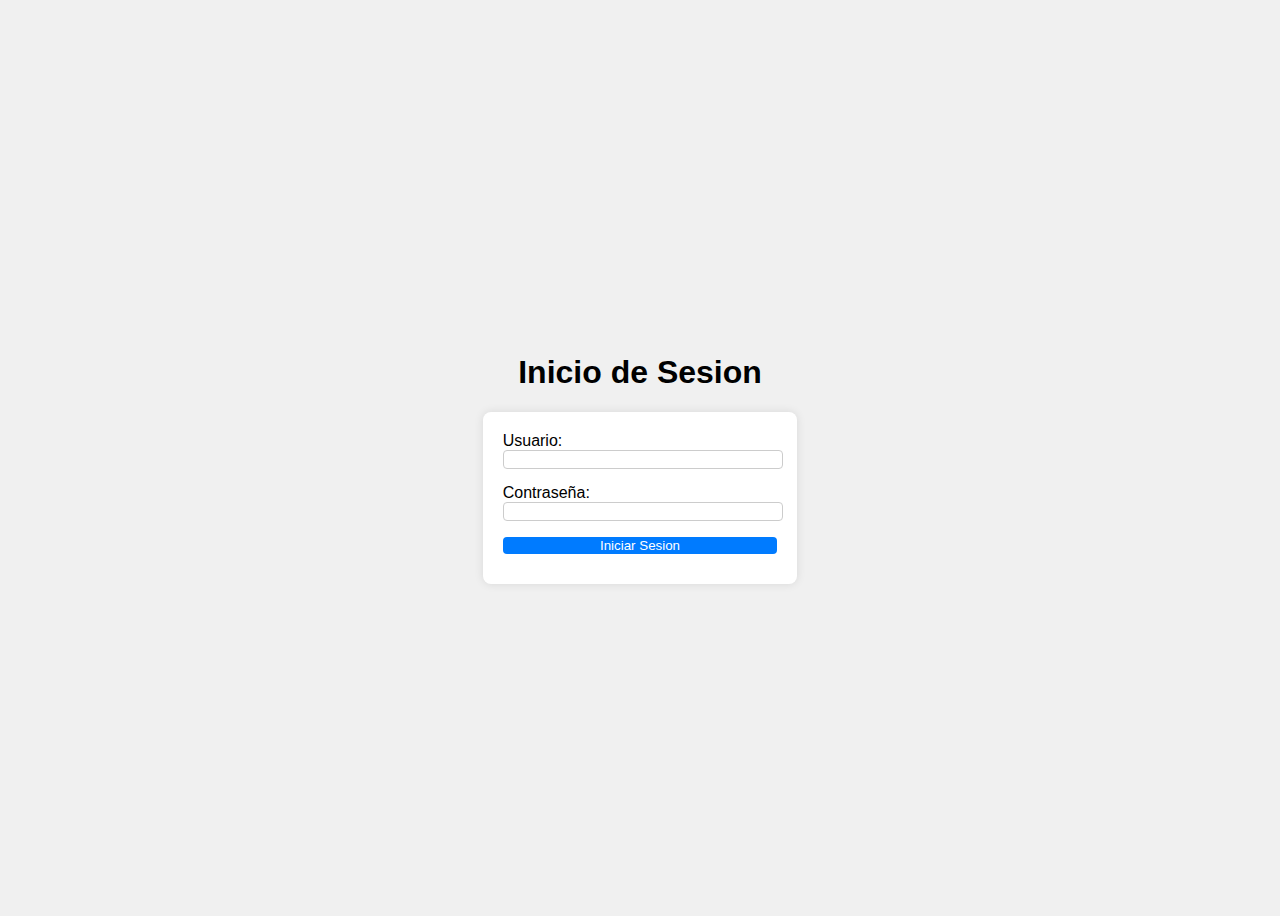
<file: index.html>
<!DOCTYPE html>
<html lang="en">
<head>
    <meta charset="UTF-8">
    <meta name="viewport" content="width=device-width, initial-scale=1.0">
    <title>Document</title>
    <script src="funciones.js"></script>
    <link rel="stylesheet" href="estilos.css">
</head>
<body>
    <h1>Inicio de Sesion</h1>
    <form class= "login "action="encuesta.html" onsubmit="return validar()">
        <label for="">Usuario: <input type="text" id="usuario" required></label>
        <label for="">Contraseña: <input type="password" id="password" required></label>
        <button type="submit"> Iniciar Sesion </button>
    </form>
</body>
</html>
</file>
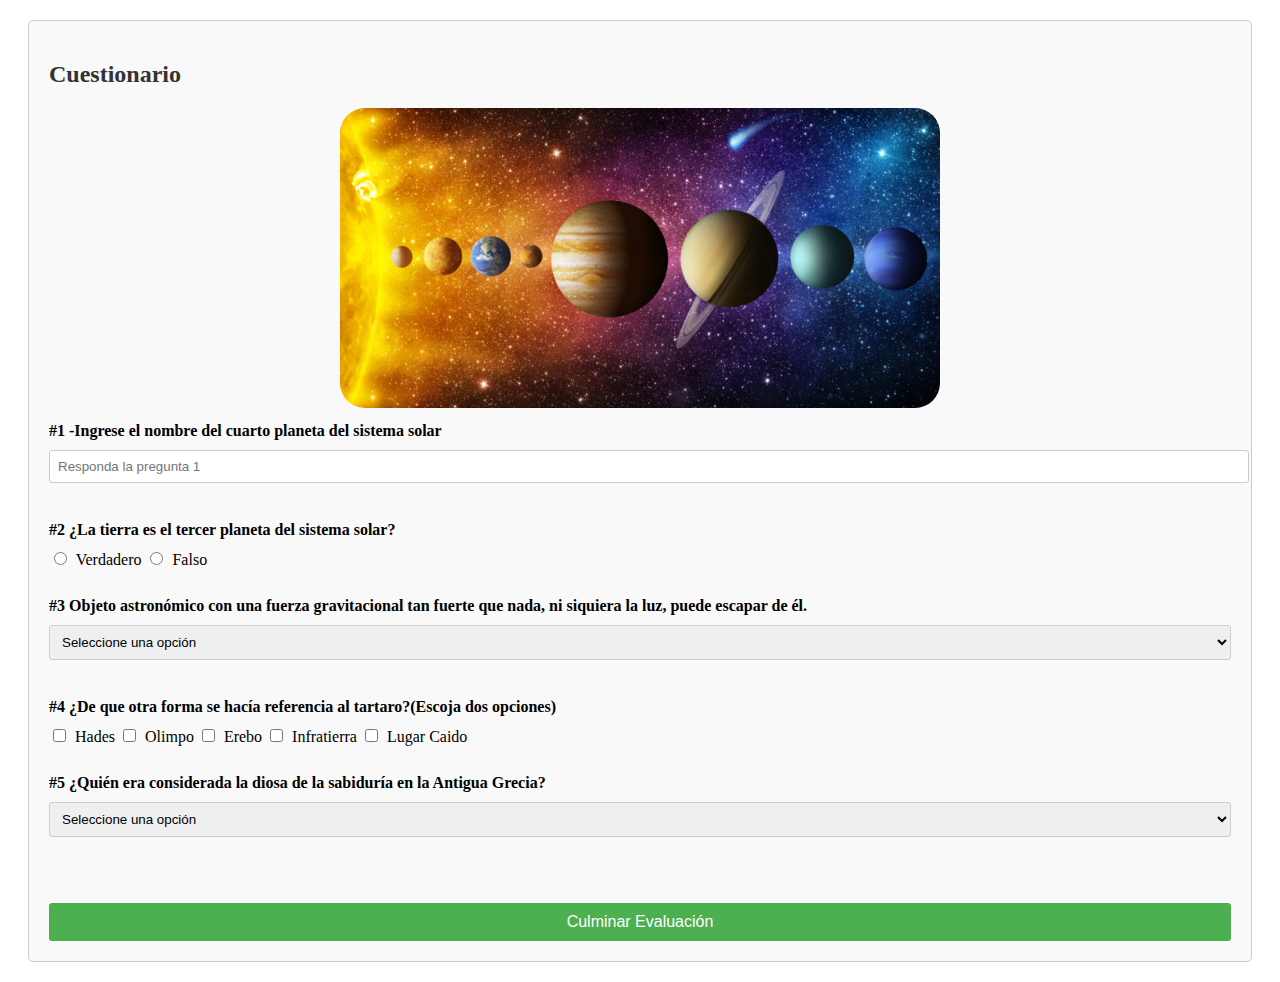
<file: cuestionario.html>
<!DOCTYPE html>
<html lang="en">
<head>
    <meta charset="UTF-8">
    <meta name="viewport" content="width=device-width, initial-scale=1.0">
    <title>Cuestionario</title>
    <link rel="stylesheet" href="css/estilo_cuestionario.css">
</head>
<body>
    <form id="form-cuestionario">
        <h2>Cuestionario</h2>
        <center><img src="img/sistema-solar-e1564771406947-800x400.jpg" alt="Sistema Solar"></center>
        <label for="pregunta1">#1 -Ingrese el nombre del cuarto planeta del sistema solar</label>
        <input type="text" id="pregunta1" name="pregunta1" placeholder="Responda la pregunta 1"><br>
        <span class="error-message hidden" id="error-pregunta1">Esta pregunta es requerida</span>

        <label>#2 ¿La tierra es el tercer planeta del sistema solar?</label>
        <input type="radio" id="pregunta2-verdadero" name="pregunta2" value="Verdadero"> Verdadero
        <input type="radio" id="pregunta2-falso" name="pregunta2" value="Falso"> Falso
        <span class="error-message hidden" id="error-pregunta2">Esta pregunta es requerida</span><br><br>

        <label for="pregunta3">#3 Objeto astronómico con una fuerza gravitacional tan fuerte que nada, ni siquiera la luz, puede escapar de él. </label>
        <select id="pregunta3" name="pregunta3">
            <option value="">Seleccione una opción</option>
            <option value="opcion1">Andromeda</option>
            <option value="opcion2">Agujero negro</option>
            <option value="opcion3">Orion</option>
        </select>
        <span class="error-message hidden" id="error-pregunta3">Esta pregunta es requerida</span><br>

        <label>#4 ¿De que otra forma se hacía referencia al tartaro?(Escoja dos opciones)</label>
        <input type="checkbox" id="pregunta4-opcion1" name="pregunta4" value="Opción 1"> Hades
        <input type="checkbox" id="pregunta4-opcion2" name="pregunta4" value="Opción 2"> Olimpo
        <input type="checkbox" id="pregunta4-opcion3" name="pregunta4" value="Opción 3"> Erebo
        <input type="checkbox" id="pregunta4-opcion4" name="pregunta4" value="Opción 4"> Infratierra
        <input type="checkbox" id="pregunta4-opcion5" name="pregunta4" value="Opción 5"> Lugar Caido
        <span class="error-message hidden" id="error-pregunta4">Esta pregunta es requerida</span><br><br>

        <label for="pregunta5">#5 ¿Quién era considerada la diosa de la sabiduría en la Antigua Grecia?</label>
        <select id="pregunta5" name="pregunta5">
            <option value="">Seleccione una opción</option>
            <option value="opcion1">Hera</option>
            <option value="opcion2">Atenea</option>
            <option value="opcion3">Hestia</option>
            <option value="opcion4">Romia</option>
            <option value="opcion5">Nemesis</option>
            <option value="opcion6">Hebe</option>
            <option value="opcion7">Afrodita</option>
        </select>
        <span class="error-message hidden" id="error-pregunta5">Esta pregunta es requerida</span><br><br>

        <button type="submit">Culminar Evaluación</button>
    </form>

    <!-- Sección para mostrar los resultados y respuestas del cuestionario -->
    <div id="resultado" class="hidden">
        <center>
            <h2>Resultado</h2>
            <img src="img/OIP.jpg" alt="">
            <p id="resultado-texto"></p>
        </center>
    </div>

    <div id="respuestas" class="hidden">
        <h2>Respuestas del Cuestionario</h2>
        <p id="respuestas-texto"></p>
    </div>

    <script src="java/cuestionario.js"></script>
</body>
</html>
</file>
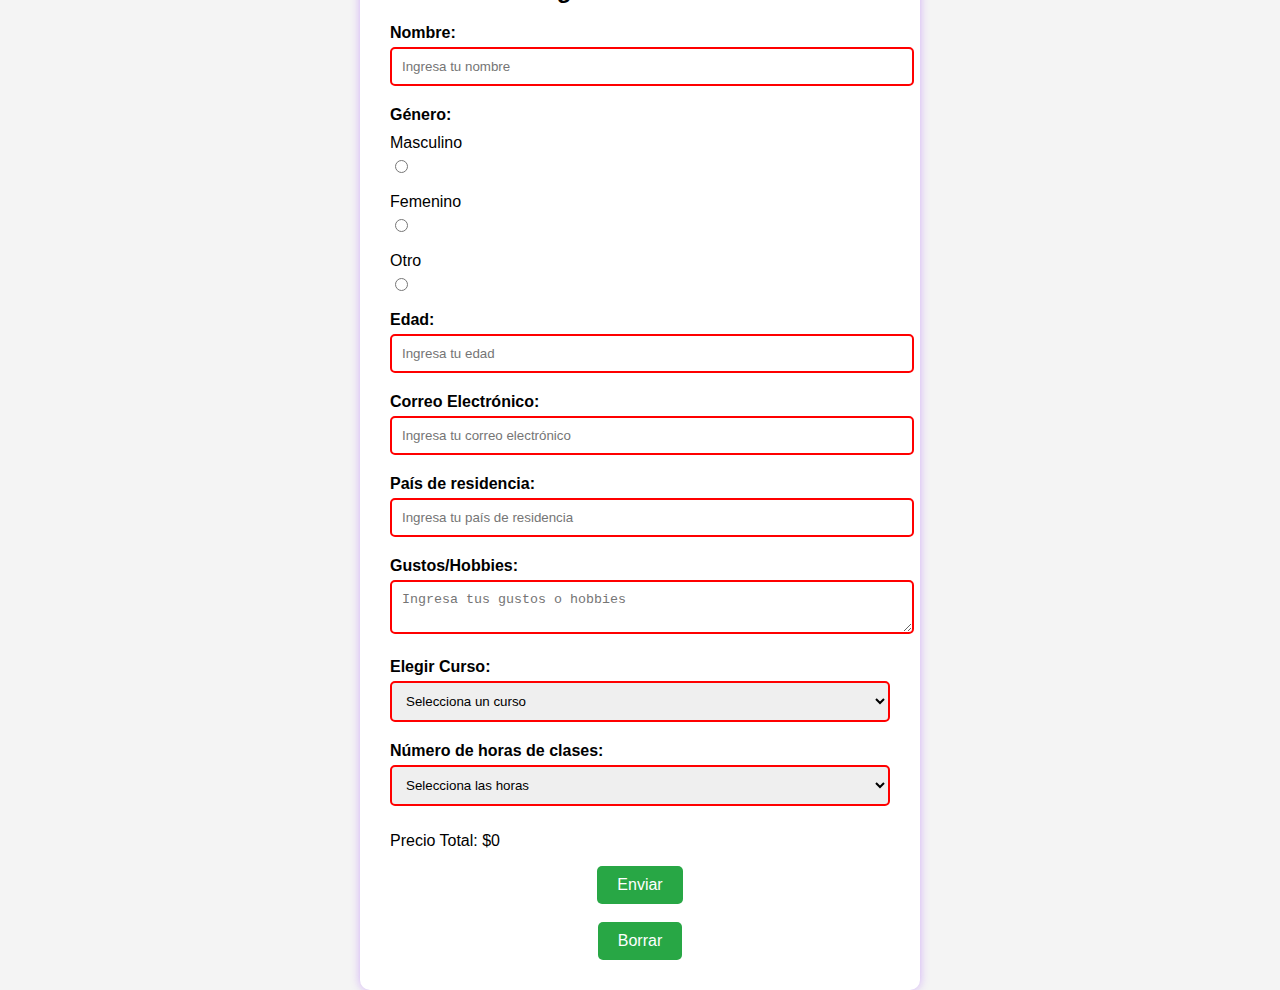
<file: encuesta.html>
<!DOCTYPE html>
<html lang="es">
<head>
    <meta charset="UTF-8">
    <meta name="viewport" content="width=device-width, initial-scale=1.0">
    <title>Formulario de Registro</title>
    <link rel="stylesheet" href="css/estilos.css">
    <script src="java/funciones.js" defer></script>
</head>
<body>
    <form id="registroForm">
        <h2>Registro de Usuario</h2>
        <label for="nombre"><strong>Nombre:</strong></label>
        <input type="text" id="nombre" name="nombre" placeholder="Ingresa tu nombre" required>
        <span class="error-message hidden" id="nombreError">Por favor, ingresa tu nombre.</span>
        
        <label><strong>Género:</strong></label>
        <label for="masculino">Masculino</label>
        <input type="radio" id="masculino" name="genero" value="Masculino">
        <label for="femenino">Femenino</label>
        <input type="radio" id="femenino" name="genero" value="Femenino">
        <label for="otro">Otro</label>
        <input type="radio" id="otro" name="genero" value="Otro">
        <span class="error-message hidden" id="generoError">Por favor, selecciona tu género.</span>
        
        <label for="edad"><strong>Edad:</strong></label>
        <input type="number" id="edad" name="edad" placeholder="Ingresa tu edad" required>
        <span class="error-message hidden" id="edadError">Por favor, ingresa una edad válida.</span>
        
        <label for="email"><strong>Correo Electrónico:</strong></label>
        <input type="email" id="email" name="email" placeholder="Ingresa tu correo electrónico" required>
        <span class="error-message hidden" id="emailError">Por favor, ingresa un correo electrónico válido.</span>
        
        <label for="pais"><strong>País de residencia:</strong></label>
        <input type="text" id="pais" name="pais" placeholder="Ingresa tu país de residencia" required>
        <span class="error-message hidden" id="paisError">Por favor, ingresa tu país de residencia.</span>
        
        <label for="hobbies"><strong>Gustos/Hobbies:</strong></label>
        <textarea id="hobbies" name="hobbies" placeholder="Ingresa tus gustos o hobbies" required></textarea>
        <span class="error-message hidden" id="hobbiesError">Por favor, ingresa tus gustos o hobbies.</span>
        
        <label for="curso"><strong>Elegir Curso:</strong></label>
        <select id="curso" name="curso" required>
            <option value="">Selecciona un curso</option>
            <option value="Curso1">Curso 1</option>
            <option value="Curso2">Curso 2</option>
            <option value="Curso3">Curso 3</option>
        </select>
        <span class="error-message hidden" id="cursoError">Por favor, selecciona un curso.</span>
        
        <label for="horas"><strong>Número de horas de clases:</strong></label>
        <select id="horas" name="horas" required>
            <option value="">Selecciona las horas</option>
            <option value="10">10 horas</option>
            <option value="20">20 horas</option>
            <option value="30">30 horas</option>
        </select>
        <span class="error-message hidden" id="horasError">Por favor, selecciona el número de horas.</span>
        
        <p id="precioTotal">Precio Total: $0</p>
        
        <p id="formError" class="hidden" style="color: red;">Por favor, complete todos los campos correctamente.</p>
        <p id="formThankYou" class="hidden" style="color: green;">Gracias por tu participación. El proceso ha finalizado.</p>
        
        <Center>
            <button type="submit">Enviar</button><br><br>
            <button type="reset">Borrar</button>
        </Center>
    </form>
</body>
</html>
</file>
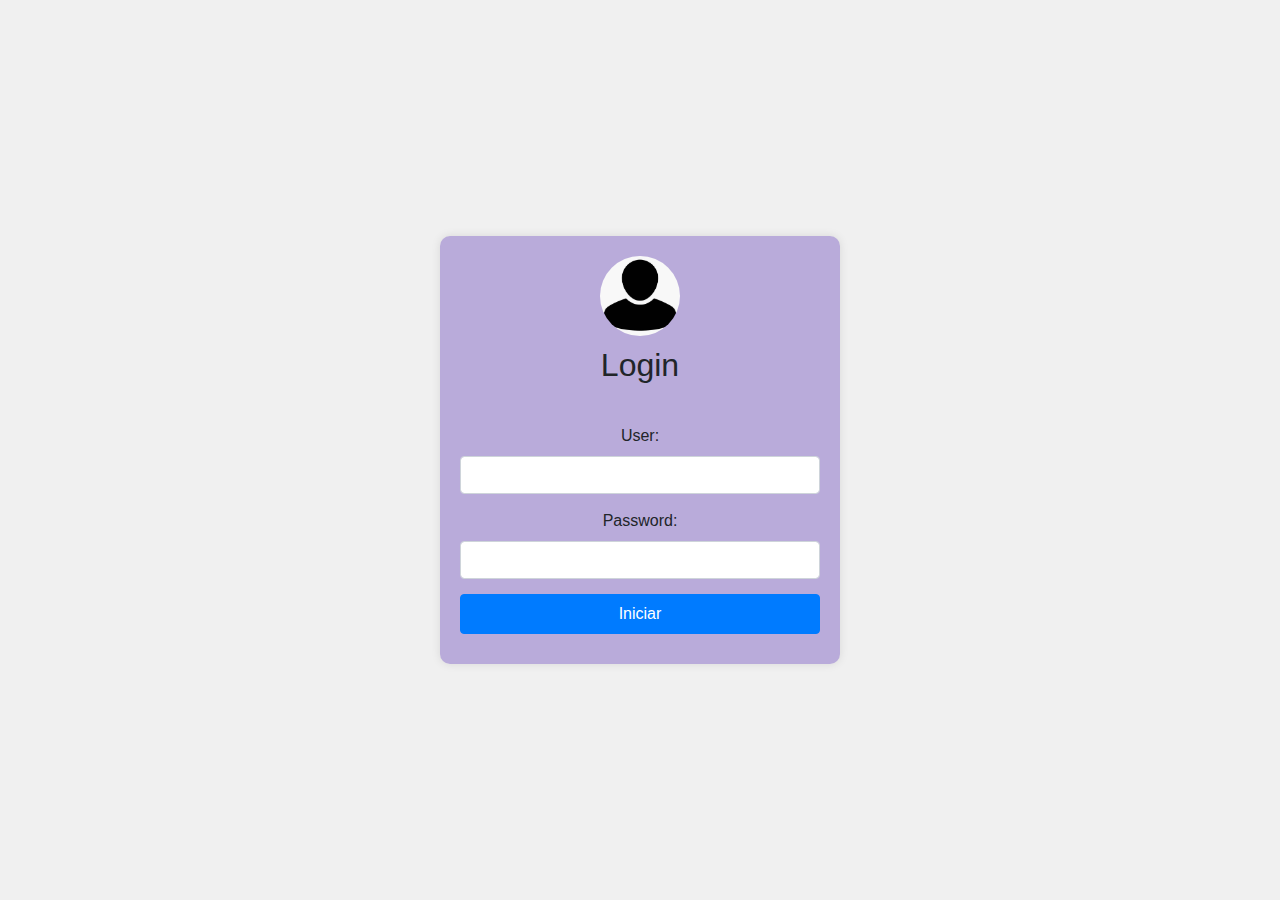
<file: login.html>
<!DOCTYPE html>
<html lang="es">
<head>
    <meta charset="UTF-8">
    <meta name="viewport" content="width=device-width, initial-scale=1.0">
    <title>Login</title>
    <link rel="stylesheet" href="https://stackpath.bootstrapcdn.com/bootstrap/4.3.1/css/bootstrap.min.css">
    <link rel="stylesheet" href="css/estilo_login.css">
    <script src="java/funciones.js"></script>
    <script src="java/login.js"></script>
</head>
<body>
    <div class="container login-container">
        <div class="login-header">
            <img src="img/avatar.png" alt="Avatar" class="avatar">
            <h2>Login</h2>
        </div>
        <form id="loginForm">
            <div class="form-group">
                <label for="usuario">User:</label>
                <input type="text" class="form-control" id="usuario" required>
            </div>
            <div class="form-group">
                <label for="password">Password:</label>
                <input type="password" class="form-control" id="password" required>
            </div>
            <button type="button" class="btn btn-primary"  onclick="validar()">Iniciar</button><br>
        </form>
        <div id="error-message" class="text-danger mt-2"></div>
    </div>
</body>
</html>
</file>
<file: estilos.css>
body {
    font-family: Arial, sans-serif;
    background-color: #f0f0f0;
    display: flex;
    flex-direction: column;
    align-items: center;
    justify-content: center;
    height: 100vh;
}

.login, .encuesta {
    background-color: #fff;
    padding: 20px;
    border-radius: 8px;
    box-shadow: 0 0 10px rgba(0, 0, 0, 0.1);
    max-width: 300px;
}

h2 {
    margin-bottom: 20px;
    text-align: center;
}

label {
    display: block;
    margin-bottom: 5px;
}

input, textarea, select, button {
    width: 100%;
    padding: 8px auto;
    margin-bottom: 10px;
    border: 1px solid #ccc;
    border-radius: 4px;
}

button {
    background-color: #007bff;
    color: white;
    border: none;
    cursor: pointer;
}

button:hover {
    background-color: #0056b3;
}

.error-message {
    color: red;
    display: none;
}

.hidden {
    display: none;
}
</file>
<file: css/estilo_cuestionario.css>
.hidden {
    display: none;
}

form {
    margin: 20px;
    padding: 20px;
    border: 1px solid #ccc;
    border-radius: 5px;
    background-color: #f9f9f9;
}

h2 {
    color: #333;
    font-size: 1.5em;
    margin-bottom: 20px;
}

label {
    display: block;
    margin-top: 10px;
    font-weight: bold;
    margin-bottom: 10px;
}

input[type="text"],
select {
    display: block;
    width: 100%;
    padding: 8px;
    margin-top: 5px;
    margin-bottom: 10px;
    border: 1px solid #ccc;
    border-radius: 3px;
}

input[type="radio"],
input[type="checkbox"] {
    margin-right: 5px;
}

button[type="submit"] {
    display: block;
    width: 100%;
    padding: 10px;
    background-color: #4CAF50;
    color: white;
    border: none;
    border-radius: 3px;
    cursor: pointer;
    font-size: 1em;
    margin-top: 20px;
}

button[type="submit"]:hover {
    background-color: #45a049;
}

.error-message {
    color: red;
    font-size: 0.9em;
    margin-top: 5px;
}

#resultado {
    margin-top: 20px;
    padding: 20px;
    border: 1px solid #ccc;
    border-radius: 5px;
    background-color: #e6f7ff;
}

#resultado h2 {
    color: #0073e6;
}

#resultado p {
    font-size: 1.2em;
}

#respuestas {
    margin-top: 20px;
    padding: 20px;
    border: 1px solid #ccc;
    border-radius: 5px;
    background-color: #e6ffe6;
}

#respuestas h2 {
    color: #009900;
}

#respuestas p {
    font-size: 1.2em;
}

img {
   border-radius: 25px;
   height: 300px;
}
</file>
<file: css/estilos.css>
body {
    font-family: Arial, sans-serif;
    background-color: #f4f4f4;
    display: flex;
    justify-content: center;
    align-items: center;
    height: 100vh;
}

form {
    background: #fff;
    padding: 30px;
    border-radius: 10px;
    box-shadow: 0 0 10px rgba(148, 51, 251, 0.366);
    max-width: 500px;
    width: 750px;
}

h2 {
    margin-bottom: 20px;
    text-align: center;
}

label {
    display: block;
    margin: 10px 0 5px;
}

input, select, textarea {
    width: 100%;
    padding: 10px;
    margin-bottom: 10px;
    border: 1px solid #ccc;
    border-radius: 5px;
}

input[type="radio"] {
    width: auto;
}

.error-message {
    color: red;
    font-size: 12px;
    display: none;
}

.error-message.hidden {
    display: none;
}

.hidden {
    display: none;
}

.error {
    border-color: red;
}

button {
    background: #28a745;
    color: #fff;
    border: none;
    padding: 10px 20px;
    border-radius: 5px;
    cursor: pointer;
    font-size: 16px;
}

button:hover {
    background: #218838;
}

.hidden {
    display: none;
}

.error-message {
    color: red;
}

input:invalid,
textarea:invalid,
select:invalid {
    border: 2px solid red;
}

/* Estilo para campos de entrada en estado inválido cuando se usa pseudo-clase :invalid */
input:invalid:focus,
textarea:invalid:focus,
select:invalid:focus {
    outline: none;
    border-color: red;
    box-shadow: 0 0 5px red;
}
</file>
<file: css/estilo_login.css>
* {
    margin: 0;
    padding: 0;
    box-sizing: border-box;
}


body {
    background-color: #f0f0f0; 
    font-family: Arial, sans-serif;
    display: flex;
    justify-content: center;
    align-items: center;
    height: 100vh;
}

.login-container {
    background-color: #9a84cda4; 
    border-radius: 10px; 
    padding: 20px;
    box-shadow: 0 0 10px rgba(0, 0, 0, 0.1); 
    text-align: center;
    width: 400px; 
}

.login-header {
    display: flex;
    flex-direction: column;
    align-items: center;
    margin-bottom: 20px;
}

.login-header .avatar {
    width: 80px; 
    height: 80px;
    border-radius: 50%; 
    margin-bottom: 10px;
}

h2 {
    margin-bottom: 20px; 
}

.form-group {
    margin-bottom: 15px; 
}

.btn {
    width: 100%; 
    height: 40px;
}

#loginForm {
    margin-bottom: 10px;
}

p {
    color: #555;
}

p a {
    color: #007bff;
    text-decoration: none;
}

p a:hover {
    text-decoration: underline;
}
</file>
